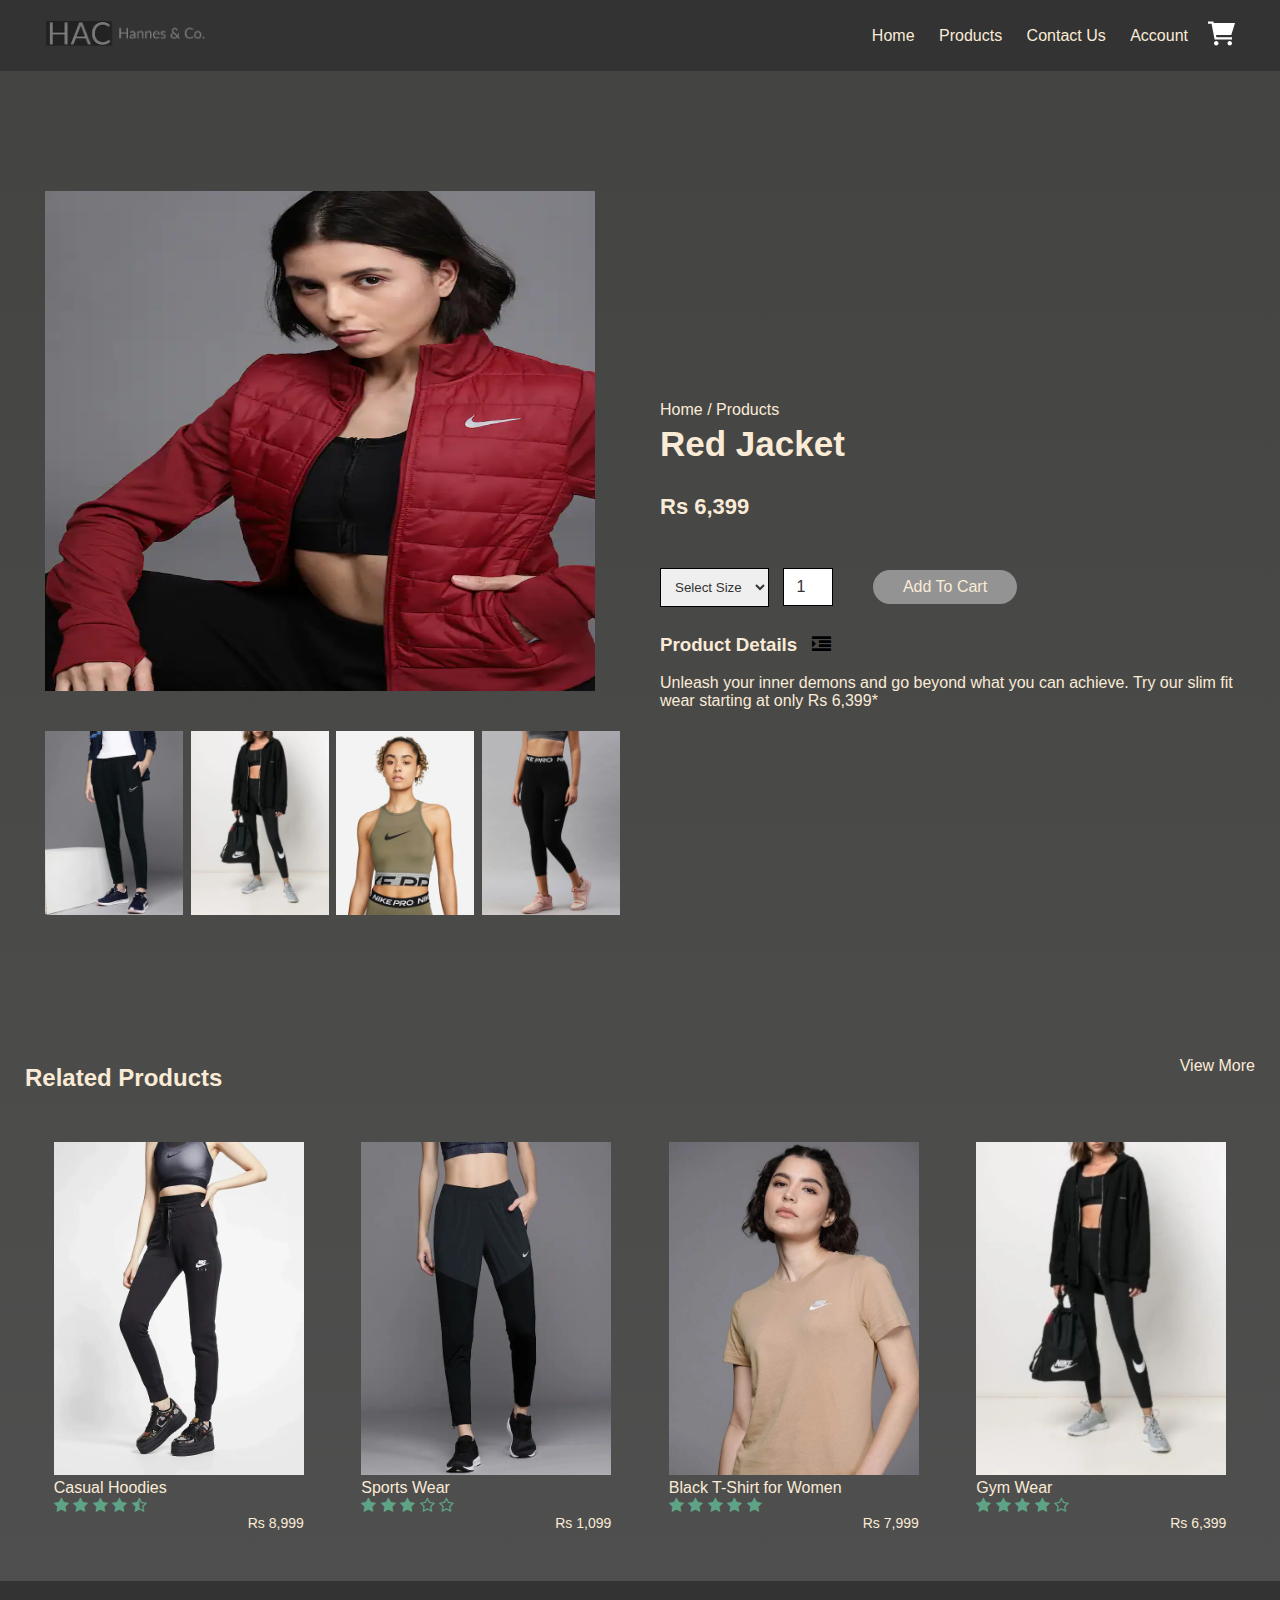
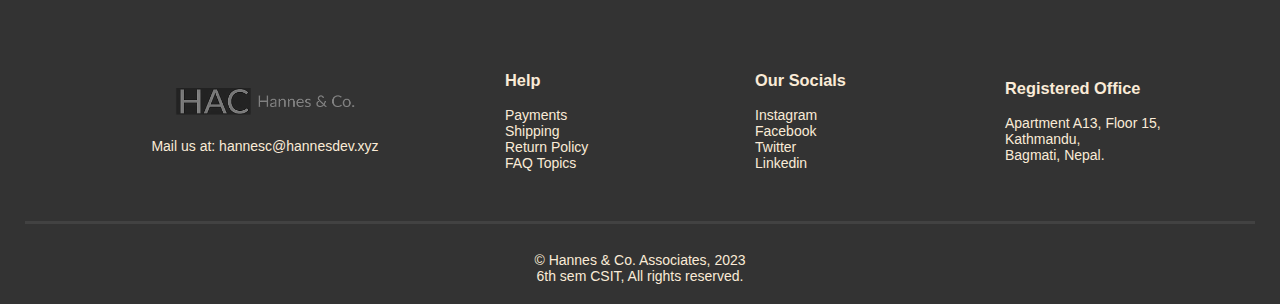
<file: product_details.html>
<!DOCTYPE html>
<html lang="en">
    <head>
        <meta charset="UTF-8">
        <meta name="viewport" content="width=device-width, initial-scale=1.0">
        <title>Product-109B | Hannes & Co.</title>
        <link rel="stylesheet" href="./src/css/main.css">
        <link rel="stylesheet" href="https://stackpath.bootstrapcdn.com/font-awesome/4.7.0/css/font-awesome.min.css">
        <link rel="icon" type="image/svg+xml" href="./images/header/favicon.svg">
    </head>
    <body class="ohhh">
        <div class="header">
            <div class="container">
                <div class="navbar">
                    <div class="logo">
                        <a href="./index.html"><img src="./images/header/complogo.png" alt="comp" width="225px"></a>
                    </div>
                    <nav>
                        <ul class="nav-menu">
                            <li class="nav-item"><a href="index.html">Home</a></li>
                            <li class="nav-item"><a href="products.html">Products</a></li>
                            <li class="nav-item"><a href="#footer">Contact Us</a></li>
                            <li class="nav-item"><a href="account.html">Account</a></li>
                        </ul>
                    </nav>
                    <a href="./cart.html"><img class="cart" src="./images/header/cart.svg"></a>
                    <div class="toggle"><i class="fa fa-bars"></i></div>
                </div>
            </div>
        </div>
        <div class="small-container single-product">
            <div class="child">
                <div class="halfchild">
                    <img src="./images/products/product-5.webp" width="550px" height="500px" id="prodImg"><br><br><br>
                    <div class="small-img-child">
                        <div class="small-img-col">
                            <img src="./images/products/product-13.webp" width="100%" class="small-img">
                        </div>
                        <div class="small-img-col">
                            <img src="./images/products/product-12.webp" width="100%" class="small-img">
                        </div>
                        <div class="small-img-col">
                            <img src="./images/products/product-6.webp" width="100%" class="small-img">
                        </div>
                        <div class="small-img-col">
                            <img src="./images/products/product-15.webp" width="100%" class="small-img">
                        </div>
                    </div>
                </div>
                <div class="halfchild">
                    <p>Home / Products</p>
                    <h1>Red Jacket</h1>
                    <h4>Rs 6,399</h4>
                    <select>
                        <option disabled selected>Select Size</option>
                        <option>XXL</option>
                        <option>XL</option>
                        <option>L</option>
                        <option>M</option>
                        <option>S</option>
                    </select>
                    <input type="number" value="1">
                    <a href="./cart.html" class="btn">Add To Cart</a>
                    <h3>Product Details <i class="fa fa-indent"></i></h3>
                    <br>
                    <p>
                        Unleash your inner demons and go beyond what you can achieve. Try our slim fit wear
                        starting at only Rs 6,399*
                    </p>
                </div>
            </div>
        </div>
        <div class="small-container">
            <div class="child child-2">
                <h2>Related Products</h2>
                <p><a href="./products.html">View More</a></p>
            </div>
        </div>
        <div class="small-container">
            <div class="child">
                <div class="footerChild2">
                    <img src="./images/products/product-3.webp">
                    <h4>Casual Hoodies</h4>
                    <div class="rating">
                        <i class="fa fa-star"></i>
                        <i class="fa fa-star"></i>
                        <i class="fa fa-star"></i>
                        <i class="fa fa-star"></i>
                        <i class="fa fa-star-half-o"></i>
                    </div>
                    <p>Rs 8,999</p>
                </div>
                <div class="footerChild2">
                    <img src="./images/products/product-1.webp">
                    <h4>Sports Wear</h4>
                    <div class="rating">
                        <i class="fa fa-star"></i>
                        <i class="fa fa-star"></i>
                        <i class="fa fa-star"></i>
                        <i class="fa fa-star-o"></i>
                        <i class="fa fa-star-o"></i>
                    </div>
                    <p>Rs 1,099</p>
                </div>
                <div class="footerChild2">
                    <img src="./images/products/product-11.webp">
                    <h4>Black T-Shirt for Women</h4>
                    <div class="rating">
                        <i class="fa fa-star"></i>
                        <i class="fa fa-star"></i>
                        <i class="fa fa-star"></i>
                        <i class="fa fa-star"></i>
                        <i class="fa fa-star"></i>
                    </div>
                    <p>Rs 7,999</p>
                </div>
                <div class="footerChild2">
                    <img src="./images/products/product-12.webp">
                    <h4>Gym Wear</h4>
                    <div class="rating">
                        <i class="fa fa-star"></i>
                        <i class="fa fa-star"></i>
                        <i class="fa fa-star"></i>
                        <i class="fa fa-star"></i>
                        <i class="fa fa-star-o"></i>
                    </div>
                    <p>Rs 6,399</p>
                </div>
            </div>
        </div>
        <div class="footer" id="footer">
            <div class="container">
                <div class="child">
                    <div class="footerChild1">
                        <img src="./images/header/complogo.png">
                        <h4>Mail us at: <a href="mailto:hannes@hannesdev.xyz">hannesc@hannesdev.xyz</a></h4>
                    </div>
                    <div class="footerChild2">
                        <h3>Help</h3>
                        <ul>
                            <li><a href="linkgoeshere">Payments</a></li>
                            <li><a href="linkgoeshere">Shipping</a></li>
                            <li><a href="linkgoeshere">Return Policy</a></li>
                            <li><a href="linkgoeshere">FAQ Topics</a></li>
                        </ul>
                    </div>
                    <div class="footerChild2">
                        <h3>Our Socials</h3>
                        <ul>
                            <li><a href="linkgoeshere">Instagram</a></li>
                            <li><a href="linkgoeshere">Facebook</a></li>
                            <li><a href="linkgoeshere">Twitter</a></li>
                            <li><a href="linkgoeshere">Linkedin</a></li>
                        </ul>
                    </div>
                    <div class="footerChild2">
                        <h3>Registered Office</h3>
                        <ul>
                            <li>Apartment A13, Floor 15,</li>
                            <li>Kathmandu,</li>
                            <li>Bagmati, Nepal.</li>
                            <li></li>
                        </ul>
                    </div>
                </div>
                <div class="belowfooter">
                    &copy; Hannes & Co. Associates, 2023 <br>
                    6th sem CSIT, All rights reserved.
                </div>
            </div>
        </div>
        <script src="./src/js/script.js"></script>
    </body>
</html>
</file>
<file: src/css/main.css>
* {
    margin: 0;
    padding: 0;
    box-sizing: border-box;
    list-style-type: none;
    color: antiquewhite;
}

body {
    font-family:'Lucida Sans', 'Lucida Sans Regular', sans-serif;
    background: black url("/ecommerce-store/images/header/headerprod.jpg") no-repeat center fixed;
}

a {
    text-decoration: none;
    color: inherit;
}

a:hover {
    text-decoration: underline;
}

h1 {
    font-size: 35px;
    line-height: 50px;
    margin-bottom: 25px;
}

h2 {
    text-align: center;
    margin-top: 25px;
}

h4 {
    font-weight: normal;
}

.navbar {
    display: flex;
    align-items: center;
    padding: 20px;
}

.headerimg {
    max-width: 1300px;
    padding: 250px 100px;
}

nav {
    flex: 1;
    text-align: right;
}

nav ul {
    display: inline-block;
}

nav ul li {
    display: inline-block;
    margin-right: 20px;
}

.toggle {
    display: none;
}

.toggle i {
    font-size: 32px;
}

.container {
    max-width: 1300px;
    margin: auto;
    padding-left: 25px;
    padding-right: 25px;
}

.child {
    margin: 30px auto;
    display: flex;
    align-items: center;
    flex-wrap: wrap;
    justify-content: space-around;
}

.halfchild {
    flex-basis: 50%;
    min-width: 300px;
    margin-top: 20px;
}

.halfchild img {
    max-width: 100%;
    padding: 50px 0;
}

.btn {
    display: inline-block;
    background: #949393;
    padding: 8px 30px;
    margin: 30px 0;
    border-radius: 30px;
    transition: background 0.5s;
}

.btn:hover {
    background: #563434;
    text-decoration: none;
}

.header {
    background-color: #333;
}

.line1 {
    margin: 15px auto;
    border-radius: 10px;
    width: 90px;
    height: 5px;
    background-color: antiquewhite;
}

.small-container {
    max-width: 1380px;
    margin: auto;
    padding-left: 25px;
    padding-right: 25px;
}

.childprods {
    flex-basis: 25%;
    padding: 10px;
    min-width: 200px;
    margin-bottom: 50px;
    transition: transform 0.5s;
}

.childprods img {
    width: 100%;
}

.childprods p {
    font-size: 15px;
    text-align: right;
}

.rating .fa {
    color: #5fa387;
}

.childprods:hover {
    cursor: pointer;
    transform: translateY(-5px);
}

.ohhh {
    background: linear-gradient(rgb(67, 68, 66),rgb(82, 81, 81));
}

.more {
    background-color: rgb(53, 53, 53);
    margin: 0 auto;
    display: flex;
    border-radius: 20px;
    justify-content: center;
    align-items: center;
    border: 1px solid black;
    margin-bottom: 40px;
    width: 9em;
    height: 2em;
}

.offer {
    background-color: #555;
    border-radius: 200px;
}

.halfchild .offer-img {
    padding: 50px;
}

.halfchild select, .halfchild option, .halfchild input {
    color: #333;
}

.testimonial {
    margin-top: 100px;
}

.testimonial .testchild {
    text-align: center;
    padding: 40px 20px;
    box-shadow: 0 0 20px 0px rgba(0, 0, 0, 0.3);
    cursor: pointer;
    transition: transform 0.5s;
}

.testchild {
    flex-basis: 30%;
    min-width: 250px;
    margin-bottom: 30px;
}

.testimonial .testchild img {
    width: 50px;
    margin-top: 20px;
    border-radius: 50%;
}

.testimonial .testchild:hover {
    transform: translateY(-10px);
}

.fa.fa-quote-left {
    font-size: 40px;    
}

.testchild p {
    font-size: 14px;
    margin: 12px 0;
}

.testimonial .testchild h3 {
    font-weight: 600;
    font-size: 16px;
}

.brands {
    margin: 100px auto;
}

.logo {
    width: 160px;
}

.logo img {
    width: 100%;
}

.footer {
    background-color: #333;
    font-size: 14px;
    padding: 60px 0 20px;
}

.footer h3 {
    margin-bottom: 1em;
}

.belowfooter {
    text-align: center;
    border-top: 3px solid rgb(66, 66, 66);
    padding-top: 2em;
}

.footerChild1, .footerChild2 {
    min-width: 250px;
    margin-bottom: 20px;
}

.footerChild1 {
    flex: 1;
    text-align: center;
}

.footerChild1 img {
    width: 180px;
    margin-bottom: 20px;
}

.footerChild2 {
    flex-basis: 12%;
}

.footerChild2 img {
    width: 250px;
}

.footerChild2 p {
    text-align: right;
    font-size: 14px;
}

.child-2 {
    justify-content: space-between;
    margin: 100px auto 50px;
}

select, select option  {
    border: 1px solid black;
    color: #333;
    padding: 5px;
}

.page-btn {
    margin-bottom: 35px;
    text-align: center;
}

.page-btn span {
    display: inline-block;
    background-color: black;
    margin-left: 10px;
    width: 40px;
    height: 40px;
    text-align: center;
    line-height: 40px;
    cursor: pointer;
}

.page-btn span:hover {
    background-color: #333;
    border: 1px solid grey;
}

.single-product {
    margin-top: 80px;
}

.single-product .halfchild img {
    padding: 0;
}

.single-product .halfchild {
    padding: 20px;
}

.single-product h4 {
    margin: 20px 0;
    font-size: 22px;
    font-weight: bold;
}

.single-product select {
    display: inline-block;
    padding: 10px;
    margin-top: 20px;
}

.single-product input {
    width: 50px;
    height: 38px;
    margin: 10px 35px 10px 10px;
    text-align: center;
    font-size: 16px;
    border: 1px solid black;
}

select, input {
    outline: none;
}

.single-product .fa {
    color: black;
    margin-left: 10px;
}

.small-img-child {
    display: flex;
    justify-content: space-between;
}

.small-img-col {
    flex-basis: 24%;
    cursor: pointer;
}

.formPage {
    display: flex;
    flex-direction: column;
    align-items: center;
    justify-content: center;
    min-height: calc(100vh - 120px);
}

.formPage .btn{
    display: block;
    margin: 20px 0;
    text-align: center;
    width: 250px;
    height: 35px;
    cursor: pointer;
}

.showForm {
    display: none;
    flex-direction: column;
    justify-content: space-evenly;
    align-items: center;
    width: 350px;
    height: 500px;
    background-color: #333;
    border-radius: 5px;
}

.showForm input {
    color: #333;
    border-radius: 15px;
    text-align: center;
    height: 35px;
    width: 280px;
}

@media only screen and (max-width: 768px) {
    .toggle {
        display: block;
        cursor: pointer;
    }    
    .active {
        background-color:grey;
    }
    .active .nav-item {
        display: block;
    }
    .active .nav-item:hover {
        background-color: #0d0e0d;
    }
    .active .nav-item a:hover {
        color: #7a7a7a;
        text-decoration: none;
    }
    .navbar .cart {
        position: relative;
        right: 50px;
    }
    .nav-menu {
        position: absolute;
        left: 0;
        top: 70px;
        right: 0;
    }
    nav ul li {
        margin: 0 auto;
    }
    .nav-item {
        text-align: center;
        display: none;
    }
    .nav-item a {
        display: block;
        padding: 15px;
        font-weight: 700;
        color: #1D263B;
    }
    .headerimg h1 {
        font-size: 32px;
    }
    .child .logo img {
        margin: 20px 20px;
    }
}
.loma{
    length : 400px;
    width : 400px;
    float : right;
}
@media only screen and (max-width: 670px) {
    .child {
        text-align: center;
    }
    .halfchild, .testchild, .childprods {
        flex-basis: 100%;
    }
    .single-product .child {
        text-align: left;
    }
}
</file>
